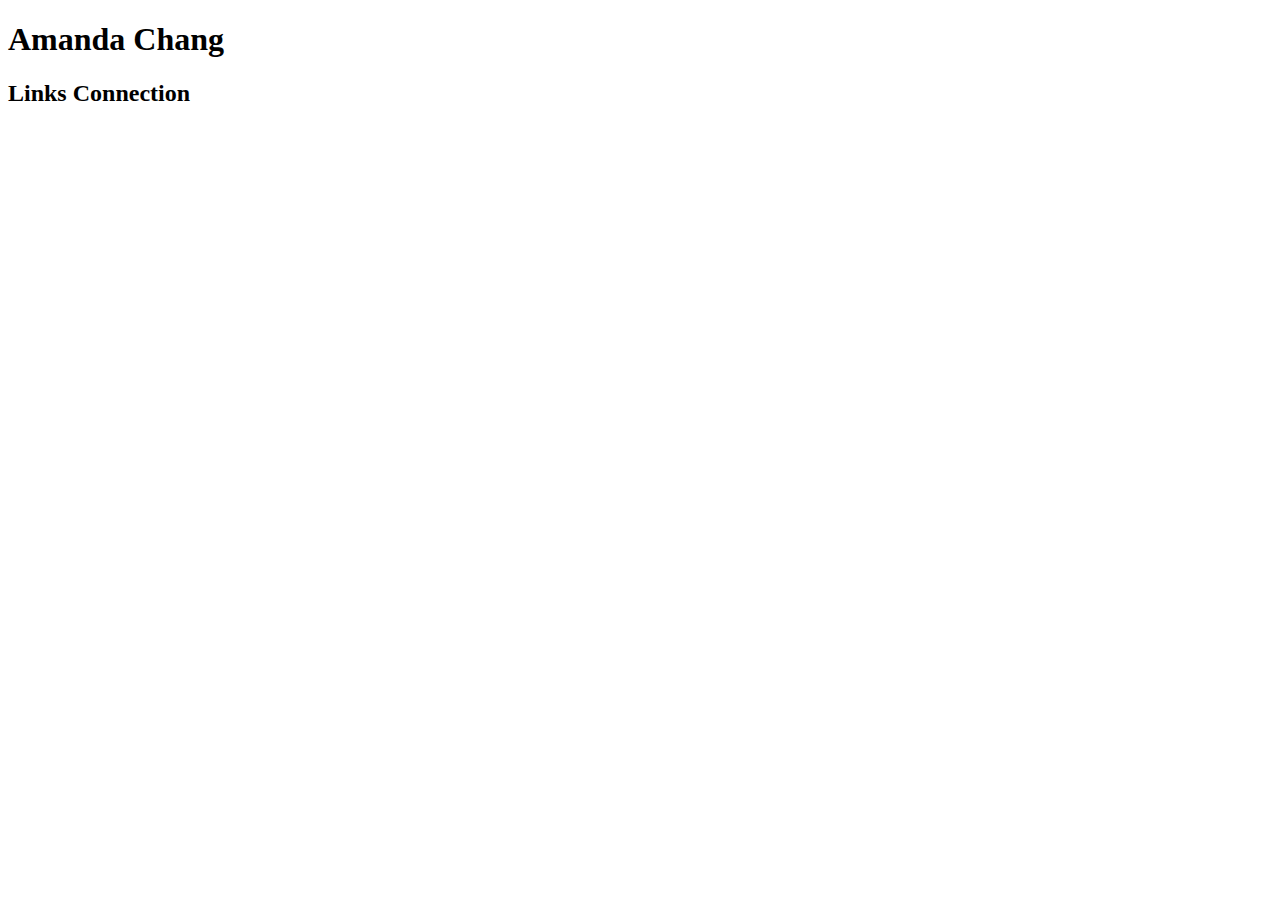
<file: index.html>
<!DOCTYPE html>
<html lang="en">
<head>
    <meta charset="UTF-8">
    <meta http-equiv="X-UA-Compatible" content="IE=edge">
    <meta name="viewport" content="width=device-width, initial-scale=1.0">
    <meta name="viewport" content="width=device-width, initial-scale=1.0">
    <script async src="https://pagead2.googlesyndication.com/pagead/js/adsbygoogle.js?client=ca-pub-2979777306768309"
        crossorigin="anonymous"></script>
    <meta name="google-adsense-account" content="ca-pub-2979777306768309">
    <title>Amanda's Personal Portfolio Website</title>
</head>
<body>
    <h1>Amanda Chang</h1>
    <h2>Links Connection</h2>
</body>
</html>
</file>
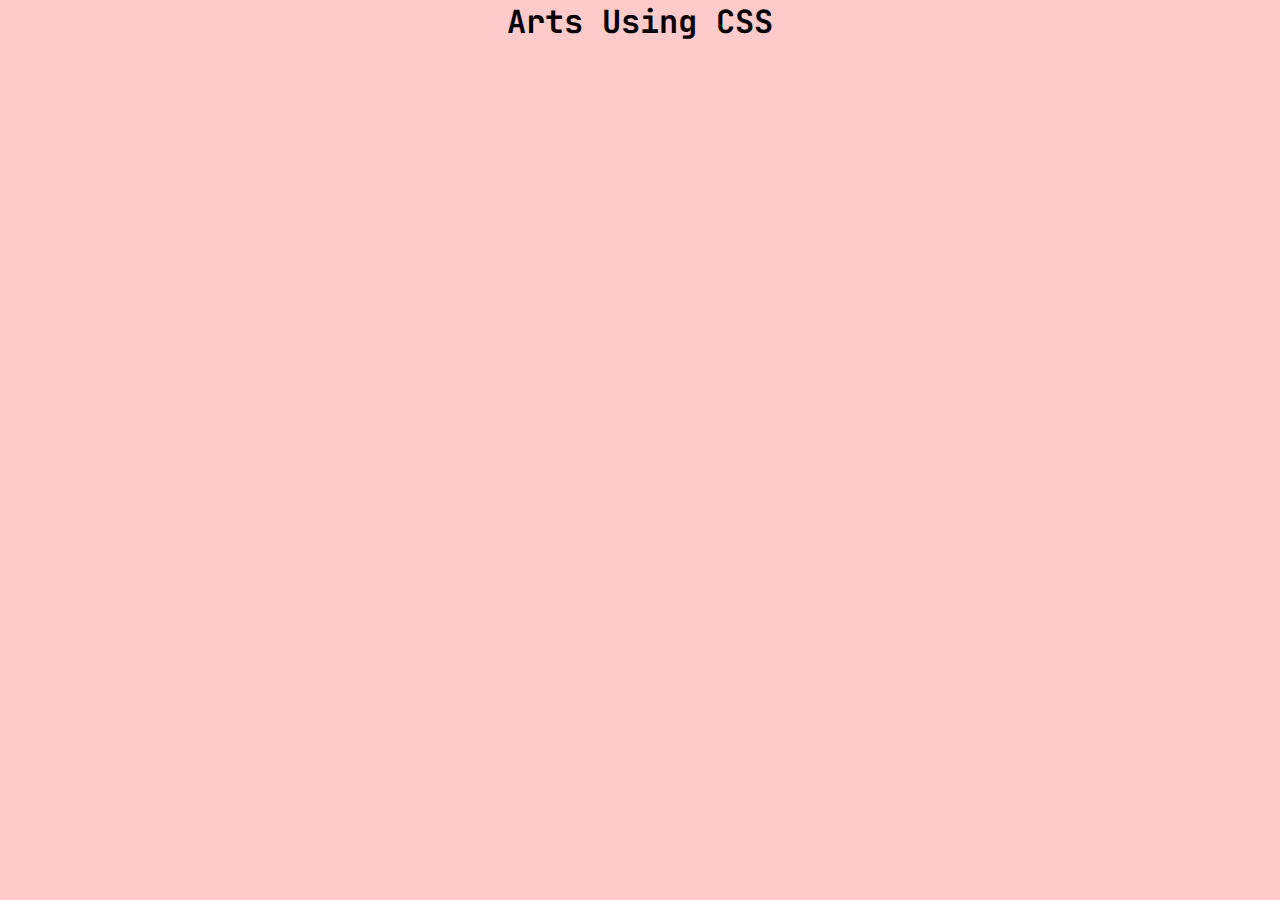
<file: css_arts.html>
<!DOCTYPE html>
<html lang="en">
<head>
    <meta charset="UTF-8">
    <meta http-equiv="X-UA-Compatible" content="IE=edge">
    <meta name="viewport" content="width=device-width, initial-scale=1.0">
    <link rel="stylesheet" href="../CSS/style.css"/>
    <!-- Google Font -->
    <link rel="preconnect" href="https://fonts.googleapis.com">
    <link rel="preconnect" href="https://fonts.gstatic.com" crossorigin>
    <link href="https://fonts.googleapis.com/css2?family=JetBrains+Mono:wght@500&display=swap" rel="stylesheet">
    <!-- -->
    <title>CSS Arts</title>
</head>
<body class="cssarts">
    <nav>
        
    </nav>
    <h1>Arts Using CSS</h1>
    
</body>
</html>
</file>
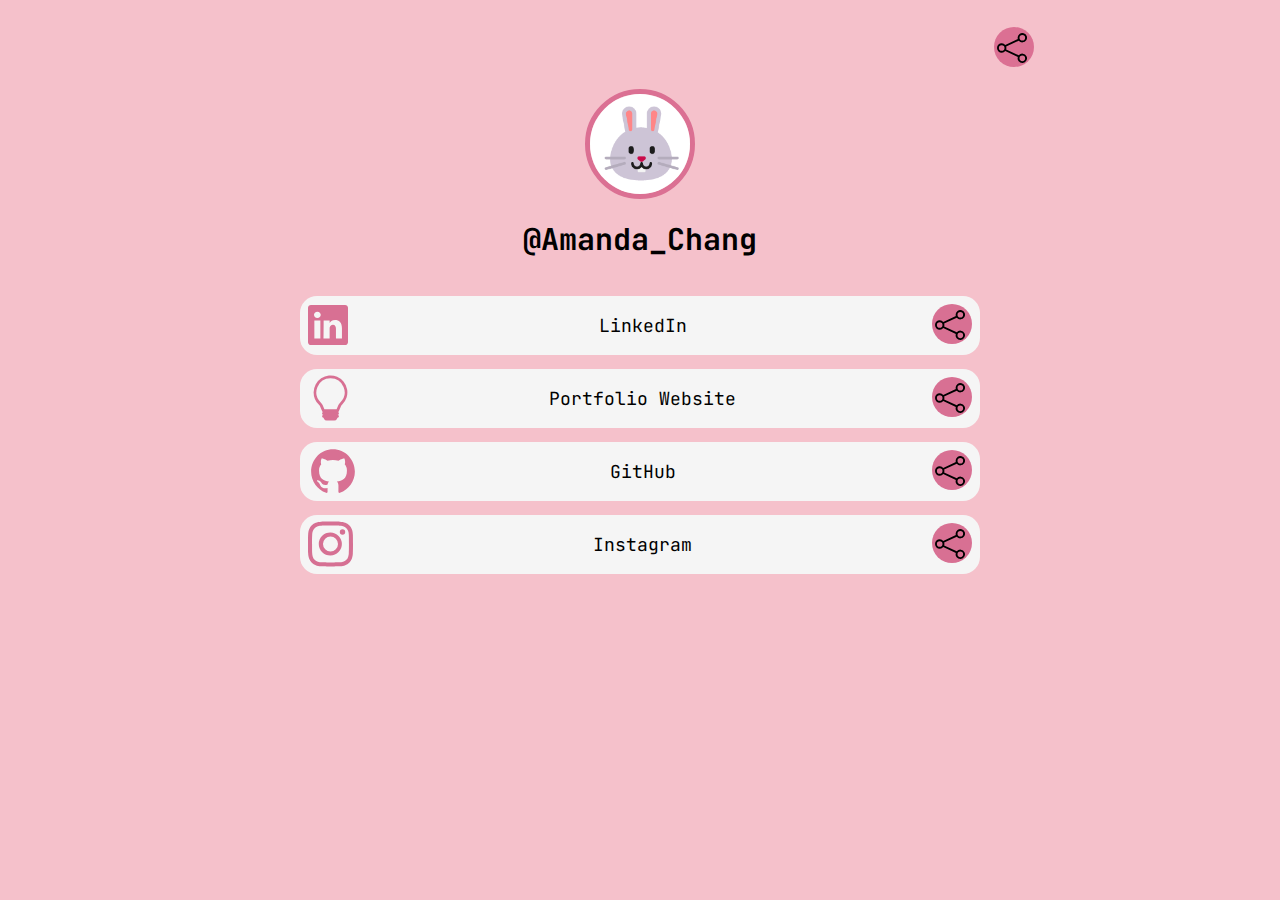
<file: link_bio.html>
<!DOCTYPE html>
<html lang="en">
<head>
    <meta charset="UTF-8">
    <meta http-equiv="X-UA-Compatible" content="IE=edge">
    <meta name="viewport" content="width=device-width, initial-scale=1.0">
    <link rel="stylesheet" href="../CSS/linkbio_style.css"/>
    <!-- Google Font -->
    <link rel="preconnect" href="https://fonts.googleapis.com">
    <link rel="preconnect" href="https://fonts.gstatic.com" crossorigin>
    <link href="https://fonts.googleapis.com/css2?family=JetBrains+Mono:wght@500&display=swap" rel="stylesheet">
    <!-- -->
    <title>Linktree</title>
</head>
<body>
    
    <header>
        <div class="share-button" link="https://acyc99.github.io/HTML/linkbio.html">
            <svg xmlns="http://www.w3.org/2000/svg" width="30" height="40" fill="currentColor" class="bi bi-share" viewBox="0 0 16 16" id="IconChangeColor"> <path d="M13.5 1a1.5 1.5 0 1 0 0 3 1.5 1.5 0 0 0 0-3zM11 2.5a2.5 2.5 0 1 1 .603 1.628l-6.718 3.12a2.499 2.499 0 0 1 0 1.504l6.718 3.12a2.5 2.5 0 1 1-.488.876l-6.718-3.12a2.5 2.5 0 1 1 0-3.256l6.718-3.12A2.5 2.5 0 0 1 11 2.5zm-8.5 4a1.5 1.5 0 1 0 0 3 1.5 1.5 0 0 0 0-3zm11 5.5a1.5 1.5 0 1 0 0 3 1.5 1.5 0 0 0 0-3z" id="mainIconPathAttribute" fill="#000000"></path> </svg>
        </div>
    </header>
    
    <main class="container">
        <div class="image-container">
            <img src="../Images/Avatar.png" alt="Avatar">
        </div>
        
        <h1>@Amanda_Chang</h1>
        
        <a class="tile" href="https://www.linkedin.com/in/amanda-cy-chang/">
            <div class="icon">
                <svg xmlns="http://www.w3.org/2000/svg" width="40" height="50" fill="currentColor" class="bi bi-linkedin" viewBox="0 0 16 16" id="IconChangeColor"> <path d="M0 1.146C0 .513.526 0 1.175 0h13.65C15.474 0 16 .513 16 1.146v13.708c0 .633-.526 1.146-1.175 1.146H1.175C.526 16 0 15.487 0 14.854V1.146zm4.943 12.248V6.169H2.542v7.225h2.401zm-1.2-8.212c.837 0 1.358-.554 1.358-1.248-.015-.709-.52-1.248-1.342-1.248-.822 0-1.359.54-1.359 1.248 0 .694.521 1.248 1.327 1.248h.016zm4.908 8.212V9.359c0-.216.016-.432.08-.586.173-.431.568-.878 1.232-.878.869 0 1.216.662 1.216 1.634v3.865h2.401V9.25c0-2.22-1.184-3.252-2.764-3.252-1.274 0-1.845.7-2.165 1.193v.025h-.016a5.54 5.54 0 0 1 .016-.025V6.169h-2.4c.03.678 0 7.225 0 7.225h2.4z" id="mainIconPathAttribute" fill="#d87093"></path> </svg>
            </div>
            <p>LinkedIn</p>
            <div class="tile-share-button" link="https://www.linkedin.com/in/amanda-cy-chang/">
                <svg xmlns="http://www.w3.org/2000/svg" width="30" height="40" fill="currentColor" class="bi bi-share" viewBox="0 0 16 16" id="IconChangeColor"> <path d="M13.5 1a1.5 1.5 0 1 0 0 3 1.5 1.5 0 0 0 0-3zM11 2.5a2.5 2.5 0 1 1 .603 1.628l-6.718 3.12a2.499 2.499 0 0 1 0 1.504l6.718 3.12a2.5 2.5 0 1 1-.488.876l-6.718-3.12a2.5 2.5 0 1 1 0-3.256l6.718-3.12A2.5 2.5 0 0 1 11 2.5zm-8.5 4a1.5 1.5 0 1 0 0 3 1.5 1.5 0 0 0 0-3zm11 5.5a1.5 1.5 0 1 0 0 3 1.5 1.5 0 0 0 0-3z" id="mainIconPathAttribute" fill="#000000"></path> </svg>
            </div>
        </a>
        <a class="tile" href="https://acyc99.github.io/">
            <div class="icon">
                <svg xmlns="http://www.w3.org/2000/svg" width="45" height="50" fill="currentColor" class="bi bi-lightbulb" viewBox="0 0 16 16" id="IconChangeColor"> <path d="M2 6a6 6 0 1 1 10.174 4.31c-.203.196-.359.4-.453.619l-.762 1.769A.5.5 0 0 1 10.5 13a.5.5 0 0 1 0 1 .5.5 0 0 1 0 1l-.224.447a1 1 0 0 1-.894.553H6.618a1 1 0 0 1-.894-.553L5.5 15a.5.5 0 0 1 0-1 .5.5 0 0 1 0-1 .5.5 0 0 1-.46-.302l-.761-1.77a1.964 1.964 0 0 0-.453-.618A5.984 5.984 0 0 1 2 6zm6-5a5 5 0 0 0-3.479 8.592c.263.254.514.564.676.941L5.83 12h4.342l.632-1.467c.162-.377.413-.687.676-.941A5 5 0 0 0 8 1z" id="mainIconPathAttribute" fill="#d87093"></path> </svg>
            </div>
            <p>Portfolio Website</p>
            <div class="tile-share-button" link="https://acyc99.github.io/">
                <svg xmlns="http://www.w3.org/2000/svg" width="30" height="40" fill="currentColor" class="bi bi-share" viewBox="0 0 16 16" id="IconChangeColor"> <path d="M13.5 1a1.5 1.5 0 1 0 0 3 1.5 1.5 0 0 0 0-3zM11 2.5a2.5 2.5 0 1 1 .603 1.628l-6.718 3.12a2.499 2.499 0 0 1 0 1.504l6.718 3.12a2.5 2.5 0 1 1-.488.876l-6.718-3.12a2.5 2.5 0 1 1 0-3.256l6.718-3.12A2.5 2.5 0 0 1 11 2.5zm-8.5 4a1.5 1.5 0 1 0 0 3 1.5 1.5 0 0 0 0-3zm11 5.5a1.5 1.5 0 1 0 0 3 1.5 1.5 0 0 0 0-3z" id="mainIconPathAttribute" fill="#000000"></path> </svg>
            </div>
        </a>
        <a class="tile" href="https://github.com/acyc99">
            <div class="icon">
                <svg xmlns="http://www.w3.org/2000/svg" width="50" height="50" viewBox="0 0 512 512" id="IconChangeColor"><title>ionicons-v5_logos</title><path d="M256,32C132.3,32,32,134.9,32,261.7c0,101.5,64.2,187.5,153.2,217.9a17.56,17.56,0,0,0,3.8.4c8.3,0,11.5-6.1,11.5-11.4,0-5.5-.2-19.9-.3-39.1a102.4,102.4,0,0,1-22.6,2.7c-43.1,0-52.9-33.5-52.9-33.5-10.2-26.5-24.9-33.6-24.9-33.6-19.5-13.7-.1-14.1,1.4-14.1h.1c22.5,2,34.3,23.8,34.3,23.8,11.2,19.6,26.2,25.1,39.6,25.1a63,63,0,0,0,25.6-6c2-14.8,7.8-24.9,14.2-30.7-49.7-5.8-102-25.5-102-113.5,0-25.1,8.7-45.6,23-61.6-2.3-5.8-10-29.2,2.2-60.8a18.64,18.64,0,0,1,5-.5c8.1,0,26.4,3.1,56.6,24.1a208.21,208.21,0,0,1,112.2,0c30.2-21,48.5-24.1,56.6-24.1a18.64,18.64,0,0,1,5,.5c12.2,31.6,4.5,55,2.2,60.8,14.3,16.1,23,36.6,23,61.6,0,88.2-52.4,107.6-102.3,113.3,8,7.1,15.2,21.1,15.2,42.5,0,30.7-.3,55.5-.3,63,0,5.4,3.1,11.5,11.4,11.5a19.35,19.35,0,0,0,4-.4C415.9,449.2,480,363.1,480,261.7,480,134.9,379.7,32,256,32Z" id="mainIconPathAttribute" fill="#d87093"></path></svg>
            </div>
            <p>GitHub</p>
            <div class="tile-share-button" link="https://github.com/acyc99">
                <svg xmlns="http://www.w3.org/2000/svg" width="30" height="40" fill="currentColor" class="bi bi-share" viewBox="0 0 16 16" id="IconChangeColor"> <path d="M13.5 1a1.5 1.5 0 1 0 0 3 1.5 1.5 0 0 0 0-3zM11 2.5a2.5 2.5 0 1 1 .603 1.628l-6.718 3.12a2.499 2.499 0 0 1 0 1.504l6.718 3.12a2.5 2.5 0 1 1-.488.876l-6.718-3.12a2.5 2.5 0 1 1 0-3.256l6.718-3.12A2.5 2.5 0 0 1 11 2.5zm-8.5 4a1.5 1.5 0 1 0 0 3 1.5 1.5 0 0 0 0-3zm11 5.5a1.5 1.5 0 1 0 0 3 1.5 1.5 0 0 0 0-3z" id="mainIconPathAttribute" fill="#000000"></path> </svg>
            </div>
        </a>
        <a class="tile" href="#">
            <div class="icon">
                <svg xmlns="http://www.w3.org/2000/svg" width="45" height="50" fill="currentColor" class="bi bi-instagram" viewBox="0 0 16 16" id="IconChangeColor"> <path d="M8 0C5.829 0 5.556.01 4.703.048 3.85.088 3.269.222 2.76.42a3.917 3.917 0 0 0-1.417.923A3.927 3.927 0 0 0 .42 2.76C.222 3.268.087 3.85.048 4.7.01 5.555 0 5.827 0 8.001c0 2.172.01 2.444.048 3.297.04.852.174 1.433.372 1.942.205.526.478.972.923 1.417.444.445.89.719 1.416.923.51.198 1.09.333 1.942.372C5.555 15.99 5.827 16 8 16s2.444-.01 3.298-.048c.851-.04 1.434-.174 1.943-.372a3.916 3.916 0 0 0 1.416-.923c.445-.445.718-.891.923-1.417.197-.509.332-1.09.372-1.942C15.99 10.445 16 10.173 16 8s-.01-2.445-.048-3.299c-.04-.851-.175-1.433-.372-1.941a3.926 3.926 0 0 0-.923-1.417A3.911 3.911 0 0 0 13.24.42c-.51-.198-1.092-.333-1.943-.372C10.443.01 10.172 0 7.998 0h.003zm-.717 1.442h.718c2.136 0 2.389.007 3.232.046.78.035 1.204.166 1.486.275.373.145.64.319.92.599.28.28.453.546.598.92.11.281.24.705.275 1.485.039.843.047 1.096.047 3.231s-.008 2.389-.047 3.232c-.035.78-.166 1.203-.275 1.485a2.47 2.47 0 0 1-.599.919c-.28.28-.546.453-.92.598-.28.11-.704.24-1.485.276-.843.038-1.096.047-3.232.047s-2.39-.009-3.233-.047c-.78-.036-1.203-.166-1.485-.276a2.478 2.478 0 0 1-.92-.598 2.48 2.48 0 0 1-.6-.92c-.109-.281-.24-.705-.275-1.485-.038-.843-.046-1.096-.046-3.233 0-2.136.008-2.388.046-3.231.036-.78.166-1.204.276-1.486.145-.373.319-.64.599-.92.28-.28.546-.453.92-.598.282-.11.705-.24 1.485-.276.738-.034 1.024-.044 2.515-.045v.002zm4.988 1.328a.96.96 0 1 0 0 1.92.96.96 0 0 0 0-1.92zm-4.27 1.122a4.109 4.109 0 1 0 0 8.217 4.109 4.109 0 0 0 0-8.217zm0 1.441a2.667 2.667 0 1 1 0 5.334 2.667 2.667 0 0 1 0-5.334z" id="mainIconPathAttribute" fill="#d67093"></path> </svg>
            </div>
            <p>Instagram</p>
            <div class="tile-share-button" link="#">
                <svg xmlns="http://www.w3.org/2000/svg" width="30" height="40" fill="currentColor" class="bi bi-share" viewBox="0 0 16 16" id="IconChangeColor"> <path d="M13.5 1a1.5 1.5 0 1 0 0 3 1.5 1.5 0 0 0 0-3zM11 2.5a2.5 2.5 0 1 1 .603 1.628l-6.718 3.12a2.499 2.499 0 0 1 0 1.504l6.718 3.12a2.5 2.5 0 1 1-.488.876l-6.718-3.12a2.5 2.5 0 1 1 0-3.256l6.718-3.12A2.5 2.5 0 0 1 11 2.5zm-8.5 4a1.5 1.5 0 1 0 0 3 1.5 1.5 0 0 0 0-3zm11 5.5a1.5 1.5 0 1 0 0 3 1.5 1.5 0 0 0 0-3z" id="mainIconPathAttribute" fill="#000000"></path> </svg>
            </div>
        </a>
    </main>

<script src="../JS/linkbio_app.js"></script>

</body>
</html>
</file>
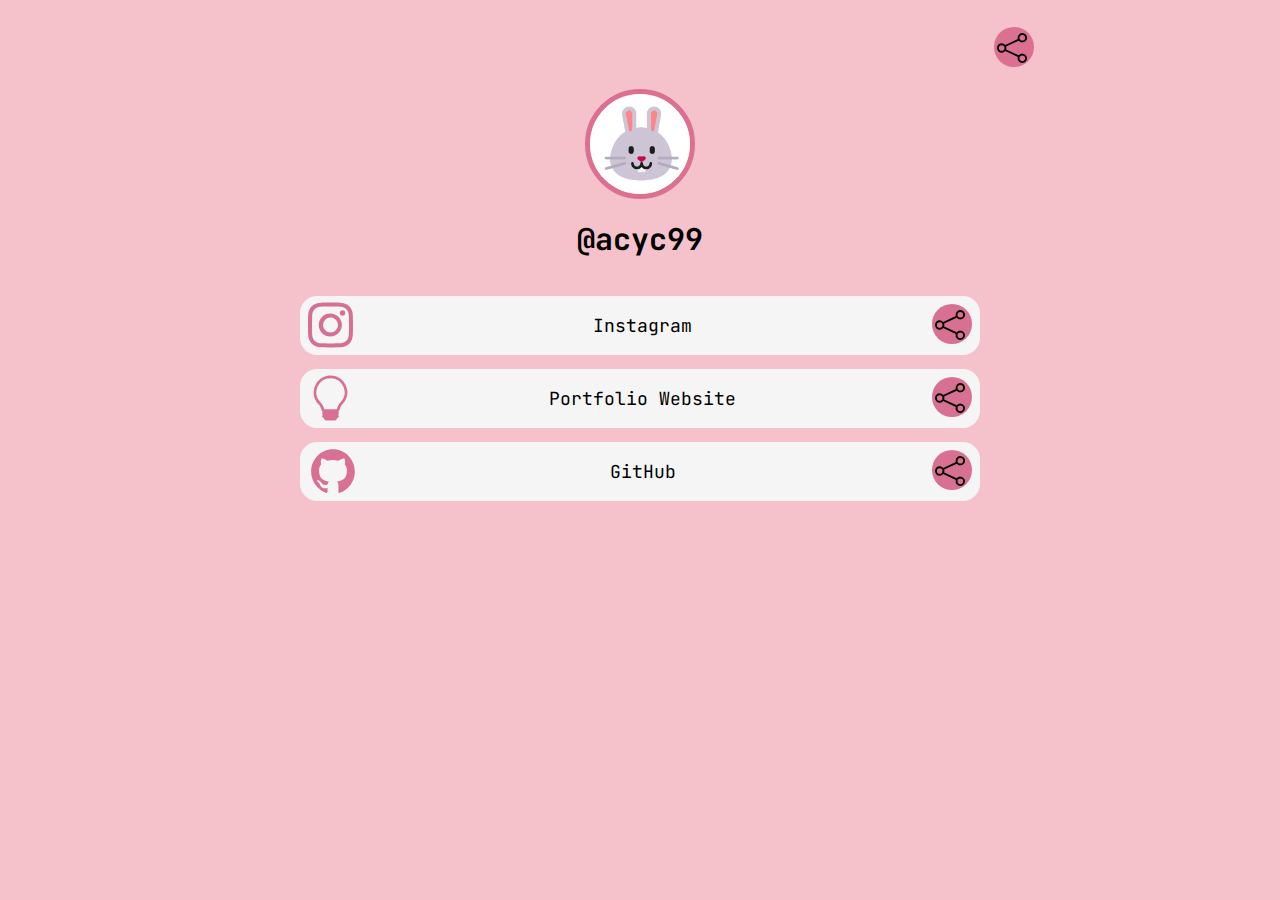
<file: HTML/linkbio.html>
<!DOCTYPE html>
<html lang="en">
<head>
    <meta charset="UTF-8">
    <meta http-equiv="X-UA-Compatible" content="IE=edge">
    <meta name="viewport" content="width=device-width, initial-scale=1.0">
    <link rel="stylesheet" href="../CSS/linkbio_style.css"/>
    <!-- Google Font -->
    <link rel="preconnect" href="https://fonts.googleapis.com">
    <link rel="preconnect" href="https://fonts.gstatic.com" crossorigin>
    <link href="https://fonts.googleapis.com/css2?family=JetBrains+Mono:wght@500&display=swap" rel="stylesheet">
    <title>Linktree</title>
</head>
<body>
    
    <header>
        <div class="share-button" link="index.html/">
            <svg xmlns="http://www.w3.org/2000/svg" width="30" height="40" fill="currentColor" class="bi bi-share" viewBox="0 0 16 16" id="IconChangeColor"> <path d="M13.5 1a1.5 1.5 0 1 0 0 3 1.5 1.5 0 0 0 0-3zM11 2.5a2.5 2.5 0 1 1 .603 1.628l-6.718 3.12a2.499 2.499 0 0 1 0 1.504l6.718 3.12a2.5 2.5 0 1 1-.488.876l-6.718-3.12a2.5 2.5 0 1 1 0-3.256l6.718-3.12A2.5 2.5 0 0 1 11 2.5zm-8.5 4a1.5 1.5 0 1 0 0 3 1.5 1.5 0 0 0 0-3zm11 5.5a1.5 1.5 0 1 0 0 3 1.5 1.5 0 0 0 0-3z" id="mainIconPathAttribute" fill="#000000"></path> </svg>
        </div>
    </header>
    
    <main class="container">
        <div class="image-container">
            <img src="../Images/Avatar.png" alt="Avatar">
        </div>
        
        <h1>@acyc99</h1>
        
        <a class="tile" href="#">
            <div class="icon">
                <svg xmlns="http://www.w3.org/2000/svg" width="45" height="50" fill="currentColor" class="bi bi-instagram" viewBox="0 0 16 16" id="IconChangeColor"> <path d="M8 0C5.829 0 5.556.01 4.703.048 3.85.088 3.269.222 2.76.42a3.917 3.917 0 0 0-1.417.923A3.927 3.927 0 0 0 .42 2.76C.222 3.268.087 3.85.048 4.7.01 5.555 0 5.827 0 8.001c0 2.172.01 2.444.048 3.297.04.852.174 1.433.372 1.942.205.526.478.972.923 1.417.444.445.89.719 1.416.923.51.198 1.09.333 1.942.372C5.555 15.99 5.827 16 8 16s2.444-.01 3.298-.048c.851-.04 1.434-.174 1.943-.372a3.916 3.916 0 0 0 1.416-.923c.445-.445.718-.891.923-1.417.197-.509.332-1.09.372-1.942C15.99 10.445 16 10.173 16 8s-.01-2.445-.048-3.299c-.04-.851-.175-1.433-.372-1.941a3.926 3.926 0 0 0-.923-1.417A3.911 3.911 0 0 0 13.24.42c-.51-.198-1.092-.333-1.943-.372C10.443.01 10.172 0 7.998 0h.003zm-.717 1.442h.718c2.136 0 2.389.007 3.232.046.78.035 1.204.166 1.486.275.373.145.64.319.92.599.28.28.453.546.598.92.11.281.24.705.275 1.485.039.843.047 1.096.047 3.231s-.008 2.389-.047 3.232c-.035.78-.166 1.203-.275 1.485a2.47 2.47 0 0 1-.599.919c-.28.28-.546.453-.92.598-.28.11-.704.24-1.485.276-.843.038-1.096.047-3.232.047s-2.39-.009-3.233-.047c-.78-.036-1.203-.166-1.485-.276a2.478 2.478 0 0 1-.92-.598 2.48 2.48 0 0 1-.6-.92c-.109-.281-.24-.705-.275-1.485-.038-.843-.046-1.096-.046-3.233 0-2.136.008-2.388.046-3.231.036-.78.166-1.204.276-1.486.145-.373.319-.64.599-.92.28-.28.546-.453.92-.598.282-.11.705-.24 1.485-.276.738-.034 1.024-.044 2.515-.045v.002zm4.988 1.328a.96.96 0 1 0 0 1.92.96.96 0 0 0 0-1.92zm-4.27 1.122a4.109 4.109 0 1 0 0 8.217 4.109 4.109 0 0 0 0-8.217zm0 1.441a2.667 2.667 0 1 1 0 5.334 2.667 2.667 0 0 1 0-5.334z" id="mainIconPathAttribute" fill="#d67093"></path> </svg>
            </div>
            <p>Instagram</p>
            <div class="tile-share-button" link="#">
                <svg xmlns="http://www.w3.org/2000/svg" width="30" height="40" fill="currentColor" class="bi bi-share" viewBox="0 0 16 16" id="IconChangeColor"> <path d="M13.5 1a1.5 1.5 0 1 0 0 3 1.5 1.5 0 0 0 0-3zM11 2.5a2.5 2.5 0 1 1 .603 1.628l-6.718 3.12a2.499 2.499 0 0 1 0 1.504l6.718 3.12a2.5 2.5 0 1 1-.488.876l-6.718-3.12a2.5 2.5 0 1 1 0-3.256l6.718-3.12A2.5 2.5 0 0 1 11 2.5zm-8.5 4a1.5 1.5 0 1 0 0 3 1.5 1.5 0 0 0 0-3zm11 5.5a1.5 1.5 0 1 0 0 3 1.5 1.5 0 0 0 0-3z" id="mainIconPathAttribute" fill="#000000"></path> </svg>
            </div>
        </a>
        <a class="tile" href="https://acyc99.github.io/">
            <div class="icon">
                <svg xmlns="http://www.w3.org/2000/svg" width="45" height="50" fill="currentColor" class="bi bi-lightbulb" viewBox="0 0 16 16" id="IconChangeColor"> <path d="M2 6a6 6 0 1 1 10.174 4.31c-.203.196-.359.4-.453.619l-.762 1.769A.5.5 0 0 1 10.5 13a.5.5 0 0 1 0 1 .5.5 0 0 1 0 1l-.224.447a1 1 0 0 1-.894.553H6.618a1 1 0 0 1-.894-.553L5.5 15a.5.5 0 0 1 0-1 .5.5 0 0 1 0-1 .5.5 0 0 1-.46-.302l-.761-1.77a1.964 1.964 0 0 0-.453-.618A5.984 5.984 0 0 1 2 6zm6-5a5 5 0 0 0-3.479 8.592c.263.254.514.564.676.941L5.83 12h4.342l.632-1.467c.162-.377.413-.687.676-.941A5 5 0 0 0 8 1z" id="mainIconPathAttribute" fill="#d87093"></path> </svg>
            </div>
            <p>Portfolio Website</p>
            <div class="tile-share-button" link="https://acyc99.github.io/">
                <svg xmlns="http://www.w3.org/2000/svg" width="30" height="40" fill="currentColor" class="bi bi-share" viewBox="0 0 16 16" id="IconChangeColor"> <path d="M13.5 1a1.5 1.5 0 1 0 0 3 1.5 1.5 0 0 0 0-3zM11 2.5a2.5 2.5 0 1 1 .603 1.628l-6.718 3.12a2.499 2.499 0 0 1 0 1.504l6.718 3.12a2.5 2.5 0 1 1-.488.876l-6.718-3.12a2.5 2.5 0 1 1 0-3.256l6.718-3.12A2.5 2.5 0 0 1 11 2.5zm-8.5 4a1.5 1.5 0 1 0 0 3 1.5 1.5 0 0 0 0-3zm11 5.5a1.5 1.5 0 1 0 0 3 1.5 1.5 0 0 0 0-3z" id="mainIconPathAttribute" fill="#000000"></path> </svg>
            </div>
        </a>
        <a class="tile" href="https://github.com/acyc99">
            <div class="icon">
                <svg xmlns="http://www.w3.org/2000/svg" width="50" height="50" viewBox="0 0 512 512" id="IconChangeColor"><title>ionicons-v5_logos</title><path d="M256,32C132.3,32,32,134.9,32,261.7c0,101.5,64.2,187.5,153.2,217.9a17.56,17.56,0,0,0,3.8.4c8.3,0,11.5-6.1,11.5-11.4,0-5.5-.2-19.9-.3-39.1a102.4,102.4,0,0,1-22.6,2.7c-43.1,0-52.9-33.5-52.9-33.5-10.2-26.5-24.9-33.6-24.9-33.6-19.5-13.7-.1-14.1,1.4-14.1h.1c22.5,2,34.3,23.8,34.3,23.8,11.2,19.6,26.2,25.1,39.6,25.1a63,63,0,0,0,25.6-6c2-14.8,7.8-24.9,14.2-30.7-49.7-5.8-102-25.5-102-113.5,0-25.1,8.7-45.6,23-61.6-2.3-5.8-10-29.2,2.2-60.8a18.64,18.64,0,0,1,5-.5c8.1,0,26.4,3.1,56.6,24.1a208.21,208.21,0,0,1,112.2,0c30.2-21,48.5-24.1,56.6-24.1a18.64,18.64,0,0,1,5,.5c12.2,31.6,4.5,55,2.2,60.8,14.3,16.1,23,36.6,23,61.6,0,88.2-52.4,107.6-102.3,113.3,8,7.1,15.2,21.1,15.2,42.5,0,30.7-.3,55.5-.3,63,0,5.4,3.1,11.5,11.4,11.5a19.35,19.35,0,0,0,4-.4C415.9,449.2,480,363.1,480,261.7,480,134.9,379.7,32,256,32Z" id="mainIconPathAttribute" fill="#d87093"></path></svg>
            </div>
            <p>GitHub</p>
            <div class="tile-share-button" link="https://github.com/acyc99">
                <svg xmlns="http://www.w3.org/2000/svg" width="30" height="40" fill="currentColor" class="bi bi-share" viewBox="0 0 16 16" id="IconChangeColor"> <path d="M13.5 1a1.5 1.5 0 1 0 0 3 1.5 1.5 0 0 0 0-3zM11 2.5a2.5 2.5 0 1 1 .603 1.628l-6.718 3.12a2.499 2.499 0 0 1 0 1.504l6.718 3.12a2.5 2.5 0 1 1-.488.876l-6.718-3.12a2.5 2.5 0 1 1 0-3.256l6.718-3.12A2.5 2.5 0 0 1 11 2.5zm-8.5 4a1.5 1.5 0 1 0 0 3 1.5 1.5 0 0 0 0-3zm11 5.5a1.5 1.5 0 1 0 0 3 1.5 1.5 0 0 0 0-3z" id="mainIconPathAttribute" fill="#000000"></path> </svg>
            </div>
        </a>
    </main>

<script src="../JS/linkbio_app.js"></script>

</body>
</html>
</file>
<file: CSS/style.css>
* {
    margin: 0;
    padding: 0; 
}
body {
    background-color: #FFCACA;
    color: rgb(0, 0, 0);
    font-family: 'JetBrains Mono', monospace;
    display: flex;
    flex-direction: column;
    width: 100%; 
    height: 100%;
}

li {
    list-style-type: none;
}

a {
    text-decoration: none; 
}

h1 {
    text-align: center;
    margin-top: auto;
    display: flex;
    align-items: center;
    justify-content: center;
}

footer {
    margin-top: auto; 
    min-height: 0;
    display: flex;
    flex-direction: row;
    justify-content: center;

}
</file>
<file: CSS/linkbio_style.css>
body {
    margin: 0; 
    padding: 0; 
    background-color: #f5c1cb;
    color: rgb(0, 0, 0);
    font-family: 'JetBrains Mono', monospace;
    display: flex;
    align-items: center;
    flex-direction: column;
    width: 100vw;
}

header {
    width: 95%;
    max-width: 788px;
    display: flex;
    justify-content: flex-end;
    padding: 12px;
    margin-top: 15px;
}

.container {
    width: 91%; 
    max-width: 680px;
    margin: 10px; 
    display: flex;
    flex-direction: column;
    align-items: center;
}

h1 {
    font-size: 30px;
    margin-bottom: 30px;
}

a {
    text-decoration: none;
    font-size: 18px; 
    color: rgb(0, 0, 0);
}

a:visited {
    color: #2A3990;
}

.share-button {
    width: 40px;
    height: 40px;
    border-radius: 20px;
    background-color: palevioletred;
}

.share-button:hover, .tile-share-button:hover {
    transform: scale(1.5);
    background-color: #CB1C8D; 
}

.share-button svg:hover {
    transform: scale(1.5);
}

.share-button svg, .tile-share-button svg {
    margin-left: 3px;
    margin-top: 1px; 
}

.tile {
    width: 100%; 
    border-radius: 17px;
    background-color: whitesmoke;
    margin: 7px; 
    display: flex;
    justify-content: space-between;
}

.tile:hover {
    transform: scale(1.02);
    /* cubic-bezier(x1,y1,x2,y2) */
    transition: cubic-bezier(0.07, 1.41, 0.82, 1.41) 0.2s;
}

.tile-share-button {
    width: 40px;
    height: 40px;
    border-radius: 20px;
    background-color: rgb(216, 112, 147);
    margin: 8px; 
}

.image-container {
    height: 100px;
    width: 100px;
    border-style: solid;
    border-color: palevioletred;
    border-width: 5px; 
    border-radius: 100%;
    overflow: hidden; 
}

.image-container img {
    height: 100%;
}

.icon {
    width: 45px;
    height: 45px;
    margin: 4px 8px; /* top/bottom & left/right */ 
}
</file>
